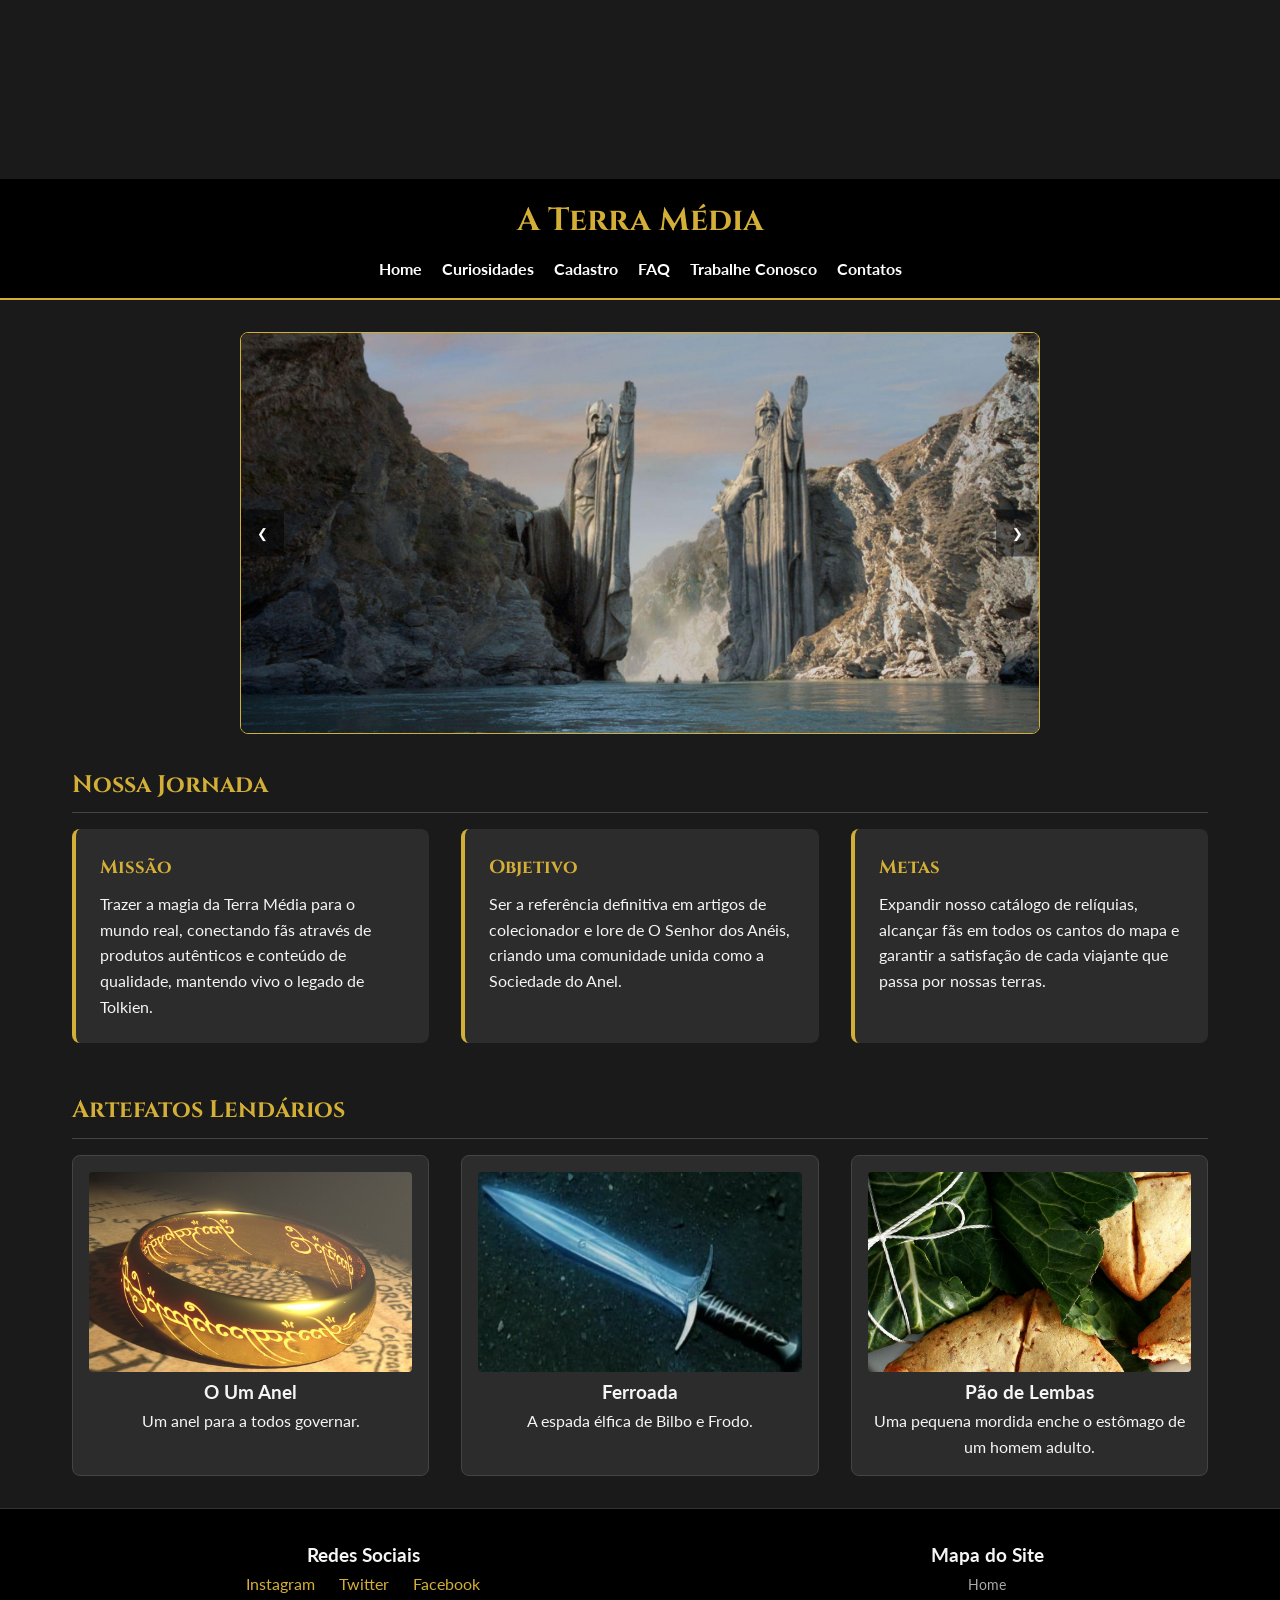
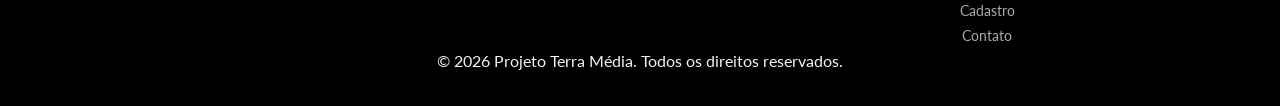
<file: index.html>
<!DOCTYPE html>
<html lang="pt-br">

<head>
    <meta charset="UTF-8">
    <meta name="viewport" content="width=device-width, initial-scale=1.0">
    <title>Senhor dos Anéis - Home</title>
    <link rel="stylesheet" href="css/style.css">
    <!-- Fontes Google -->
    <link href="https://fonts.googleapis.com/css2?family=Cinzel:wght@400;700&family=Lato:wght@400;700&display=swap"
        rel="stylesheet">
</head>

<body>
    <!-- VLIBRAS -->
      <div vw class="enabled">
            <div vw-access-button class="active"></div>
            <div vw-plugin-wrapper>
                    <div class="vw-plugin-top-wrapper"></div>
                </div>
          </div>
      <!-- JS DO VLIBRAS -->
     
    <script src="https://vlibras.gov.br/app/vlibras-plugin.js"></script>
     
    <script>
        new window.VLibras.Widget('https://vlibras.gov.br/app');
    </script>
      <!-- FIM DO VLIBRAS -->
    <header>
        <h1>A Terra Média</h1>
        <nav>
            <ul>
                <li><a href="index.html">Home</a></li>
                <li><a href="curiosidades.html">Curiosidades</a></li>
                <li><a href="cadastro.html">Cadastro</a></li>
                <li><a href="faq.html">FAQ</a></li>
                <li><a href="trabalhe-conosco.html">Trabalhe Conosco</a></li>
                <li><a href="contatos.html">Contatos</a></li>
            </ul>
        </nav>
    </header>

    <main>
        <section class="carousel">
            <div class="carousel-inner">
                <!-- Imagens placeholder (substitua pelos caminhos reais) -->
                <div class="carousel-item"
                    style="background: url(assets/argonath.jpg) center/cover;">
                </div>
                <div class="carousel-item"
                    style="background: url(assets/fellowship.jpg) center/cover;">
                </div>
                <div class="carousel-item"
                    style="background: url(assets/onering.jpg) center/cover;">
                </div>
                <div class="carousel-item"
                    style="background: url(assets/mordor.jpg) center/cover;">
                </div>
                <div class="carousel-item"
                    style="background: url(assets/galadriel.jpg) center/cover;">
                </div>
            </div>
            <button class="carousel-btn prev">&#10094;</button>
            <button class="carousel-btn next">&#10095;</button>
        </section>

        <section id="apresentacao">
            <h2>Nossa Jornada</h2>
            <div class="presentation-grid">
                <div class="presentation-card">
                    <h3>Missão</h3>
                    <p>Trazer a magia da Terra Média para o mundo real, conectando fãs através de produtos autênticos e conteúdo de qualidade, mantendo vivo o legado de Tolkien.</p>
                </div>
                <div class="presentation-card">
                    <h3>Objetivo</h3>
                    <p>Ser a referência definitiva em artigos de colecionador e lore de O Senhor dos Anéis, criando uma comunidade unida como a Sociedade do Anel.</p>
                </div>
                <div class="presentation-card">
                    <h3>Metas</h3>
                    <p>Expandir nosso catálogo de relíquias, alcançar fãs em todos os cantos do mapa e garantir a satisfação de cada viajante que passa por nossas terras.</p>
                </div>
            </div>
        </section>

        <section id="produtos">
            <h2>Artefatos Lendários</h2>
            <div class="products-grid">
                <article class="product-card">
                    <img src="assets/one_ring.jpg" alt="O Um Anel">
                    <h3>O Um Anel</h3>
                    <p>Um anel para a todos governar.</p>
                </article>
                <article class="product-card">
                    <img src="assets/sting.webp" alt="Espada Ferroada">
                    <h3>Ferroada</h3>
                    <p>A espada élfica de Bilbo e Frodo.</p>
                </article>
                <article class="product-card">
                    <img src="assets/lembas.jpg" alt="Pão de Lembas">
                    <h3>Pão de Lembas</h3>
                    <p>Uma pequena mordida enche o estômago de um homem adulto.</p>
                </article>
            </div>
        </section>
    </main>

    <footer>
        <div class="footer-content">
            <div class="social-links">
                <h3>Redes Sociais</h3>
                <a href="https://www.instagram.com/">Instagram</a>
                <a href="https://www.twitter.com/">Twitter</a>
                <a href="https://www.facebook.com/">Facebook</a>
            </div>
            <div class="wiremap">
                <h3>Mapa do Site</h3>
                <ul>
                    <li><a href="index.html">Home</a></li>
                    <li><a href="cadastro.html">Cadastro</a></li>
                    <li><a href="contatos.html">Contato</a></li>
                </ul>
            </div>
        </div>
        <p>&copy; 2026 Projeto Terra Média. Todos os direitos reservados.</p>
    </footer>

    <script src="script/script.js"></script>
</body>

</html>
</file>
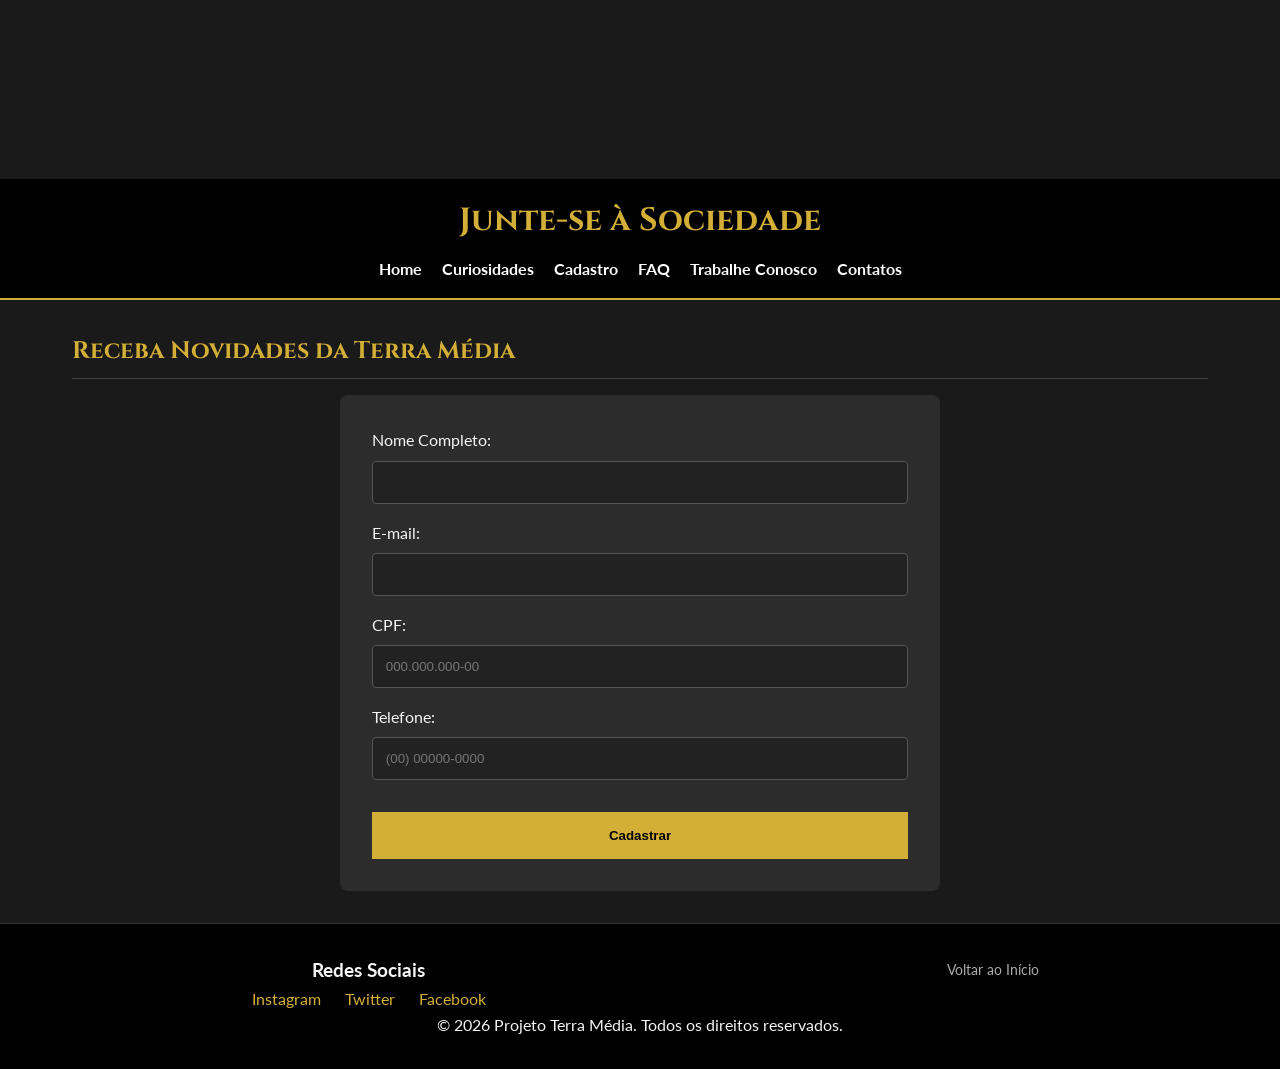
<file: cadastro.html>
<!DOCTYPE html>
<html lang="pt-br">

<head>
    <meta charset="UTF-8">
    <meta name="viewport" content="width=device-width, initial-scale=1.0">
    <title>Senhor dos Anéis - Cadastro</title>
    <link rel="stylesheet" href="css/style.css">
    <link href="https://fonts.googleapis.com/css2?family=Cinzel:wght@400;700&family=Lato:wght@400;700&display=swap"
        rel="stylesheet">
</head>

<body>
    <!-- VLIBRAS -->
      <div vw class="enabled">
            <div vw-access-button class="active"></div>
            <div vw-plugin-wrapper>
                    <div class="vw-plugin-top-wrapper"></div>
                </div>
          </div>
      <!-- JS DO VLIBRAS -->
     
    <script src="https://vlibras.gov.br/app/vlibras-plugin.js"></script>
     
    <script>
        new window.VLibras.Widget('https://vlibras.gov.br/app');
    </script>
      <!-- FIM DO VLIBRAS -->
    <!-- Header igual ao Index -->
    <header>
        <h1>Junte-se à Sociedade</h1>
        <nav>
            <ul>
                <li><a href="index.html">Home</a></li>
                <li><a href="curiosidades.html">Curiosidades</a></li>
                <li><a href="cadastro.html">Cadastro</a></li>
                <li><a href="faq.html">FAQ</a></li>
                <li><a href="trabalhe-conosco.html">Trabalhe Conosco</a></li>
                <li><a href="contatos.html">Contatos</a></li>
            </ul>
        </nav>
    </header>

    <main>
        <h2>Receba Novidades da Terra Média</h2>
        <form id="cadastroForm">
            <div class="form-group">
                <label for="nome">Nome Completo:</label>
                <input type="text" id="nome" name="nome" required>
            </div>

            <div class="form-group">
                <label for="email">E-mail:</label>
                <input type="email" id="email" name="email" required>
            </div>

            <div class="form-group">
                <label for="cpf">CPF:</label>
                <input type="text" id="cpf" name="cpf" placeholder="000.000.000-00" maxlength="14" required>
                <span class="error-msg"></span>
            </div>

            <div class="form-group">
                <label for="telefone">Telefone:</label>
                <input type="tel" id="telefone" name="telefone" placeholder="(00) 00000-0000" maxlength="15" required>
                <span class="error-msg"></span>
            </div>

            <button type="submit">Cadastrar</button>
        </form>
    </main>

    <!-- Footer e VLibras iguais ao Index -->
    <footer>
        <div class="footer-content">
            <div class="social-links">
                <h3>Redes Sociais</h3>
                <a href="https://www.instagram.com/">Instagram</a>
                <a href="https://www.twitter.com/">Twitter</a>
                <a href="https://www.facebook.com/">Facebook</a>
            </div>
            <div class="wiremap">
                <ul>
                    <li><a href="index.html">Voltar ao Início</a></li>
                </ul>
            </div>
        </div>
        <p>&copy; 2026 Projeto Terra Média. Todos os direitos reservados.</p>
    </footer>

    <div vw class="enabled">
        <div vw-access-button class="active"></div>
        <div vw-plugin-wrapper>
            <div class="vw-plugin-top-wrapper"></div>
        </div>
    </div>
    <script src="https://vlibras.gov.br/app/vlibras-plugin.js"></script>
    <script>new window.VLibras().Widget('https://vlibras.gov.br/app');</script>
    <script src="script/script.js"></script>
</body>

</html>
</file>
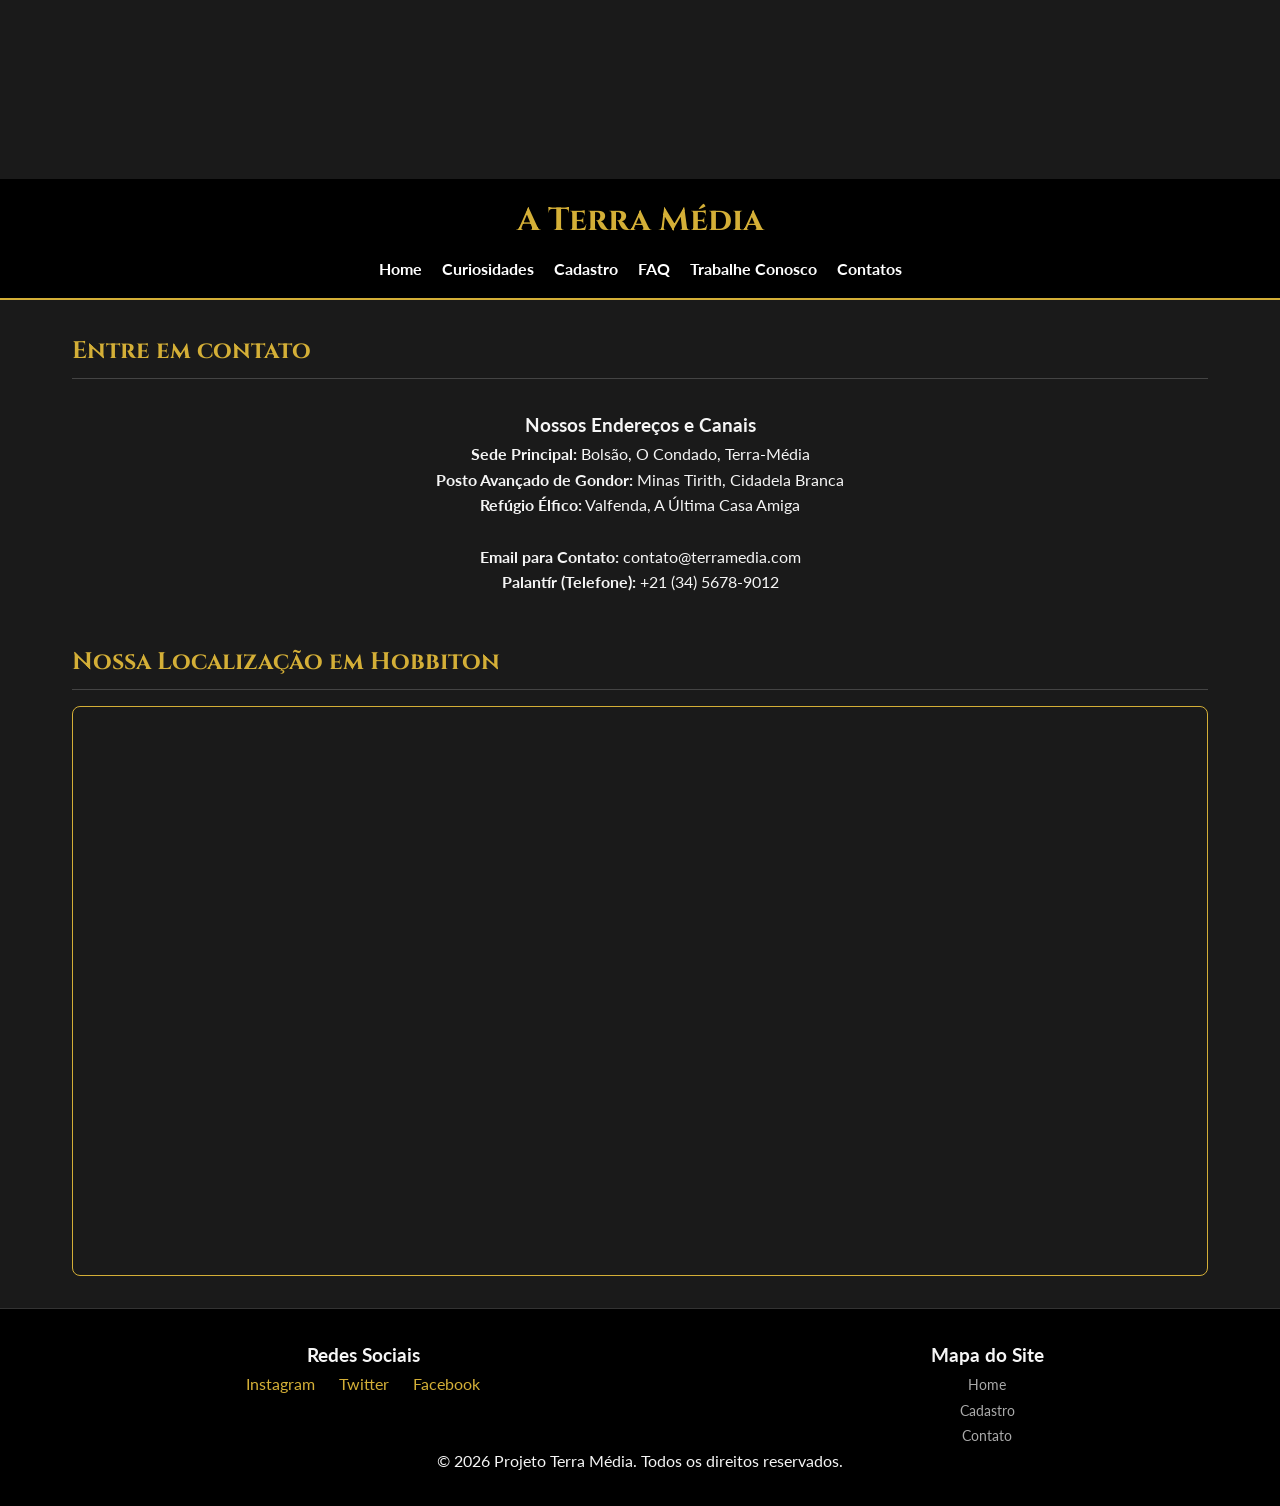
<file: contatos.html>
<!DOCTYPE html>
<html lang="pt-br">

<head>
    <meta charset="UTF-8">
    <meta name="viewport" content="width=device-width, initial-scale=1.0">
    <title>Senhor dos Anéis - Contatos</title>
    <link rel="stylesheet" href="css/style.css">
    <link href="https://fonts.googleapis.com/css2?family=Cinzel:wght@400;700&family=Lato:wght@400;700&display=swap"
        rel="stylesheet">
</head>

<body>
    <!-- VLIBRAS -->
      <div vw class="enabled">
            <div vw-access-button class="active"></div>
            <div vw-plugin-wrapper>
                    <div class="vw-plugin-top-wrapper"></div>
                </div>
          </div>
      <!-- JS DO VLIBRAS -->
     
    <script src="https://vlibras.gov.br/app/vlibras-plugin.js"></script>
     
    <script>
        new window.VLibras.Widget('https://vlibras.gov.br/app');
    </script>
      <!-- FIM DO VLIBRAS -->
    <header>
        <h1>A Terra Média</h1>
        <nav>
            <ul>
                <li><a href="index.html">Home</a></li>
                <li><a href="curiosidades.html">Curiosidades</a></li>
                <li><a href="cadastro.html">Cadastro</a></li>
                <li><a href="faq.html">FAQ</a></li>
                <li><a href="trabalhe-conosco.html">Trabalhe Conosco</a></li>
                <li><a href="contatos.html">Contatos</a></li>
            </ul>
        </nav>
    </header>

    <main>
        <h2>Entre em contato</h2>
        <div style="text-align: center; margin: 2rem 0;">
            <h3>Nossos Endereços e Canais</h3>
            <p><strong>Sede Principal:</strong> Bolsão, O Condado, Terra-Média</p>
            <p><strong>Posto Avançado de Gondor:</strong> Minas Tirith, Cidadela Branca</p>
            <p><strong>Refúgio Élfico:</strong> Valfenda, A Última Casa Amiga</p>
            <br>
            <p><strong>Email para Contato:</strong> contato@terramedia.com</p>
            <p><strong>Palantír (Telefone):</strong> +21 (34) 5678-9012</p>
        </div>

        <section class="map-container">
            <h2>Nossa Localização em Hobbiton</h2>
            <div class="map-responsive">

                <iframe class="embed-map-frame" frameborder="0" scrolling="no" marginheight="0" marginwidth="0"
                    src="https://maps.google.com/maps?width=600&height=400&hl=en&q=4MHM%2B55%20Matamata%2C%20Nouvelle-Z%C3%A9lande&t=&z=14&ie=UTF8&iwloc=B&output=embed"></iframe>
            </div>
        </section>
    </main>

    <footer>
        <div class="footer-content">
            <div class="social-links">
                <h3>Redes Sociais</h3>
                <a href="https://www.instagram.com/">Instagram</a>
                <a href="https://www.twitter.com/">Twitter</a>
                <a href="https://www.facebook.com/">Facebook</a>
            </div>
            <div class="wiremap">
                <h3>Mapa do Site</h3>
                <ul>
                    <li><a href="index.html">Home</a></li>
                    <li><a href="cadastro.html">Cadastro</a></li>
                    <li><a href="contatos.html">Contato</a></li>
                </ul>
            </div>
        </div>
        <p>&copy; 2026 Projeto Terra Média. Todos os direitos reservados.</p>
    </footer>

    <script src="script/script.js"></script>
</body>

</html>
</file>
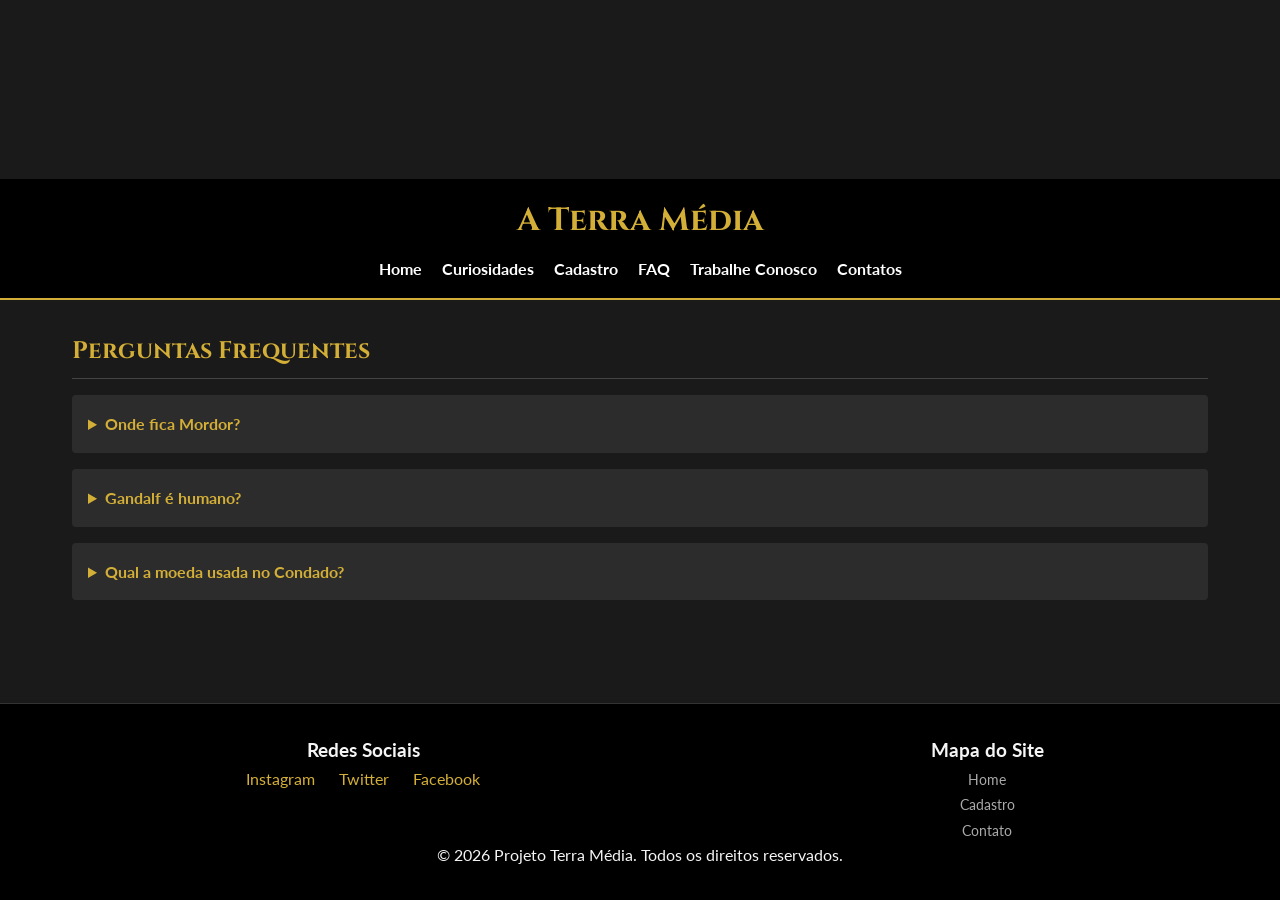
<file: faq.html>
<!DOCTYPE html>
<html lang="pt-br">

<head>
    <meta charset="UTF-8">
    <meta name="viewport" content="width=device-width, initial-scale=1.0">
    <title>Senhor dos Anéis - FAQ</title>
    <link rel="stylesheet" href="css/style.css">
    <link href="https://fonts.googleapis.com/css2?family=Cinzel:wght@400;700&family=Lato:wght@400;700&display=swap"
        rel="stylesheet">
</head>

<body>
    <!-- VLIBRAS -->
      <div vw class="enabled">
            <div vw-access-button class="active"></div>
            <div vw-plugin-wrapper>
                    <div class="vw-plugin-top-wrapper"></div>
                </div>
          </div>
      <!-- JS DO VLIBRAS -->
     
    <script src="https://vlibras.gov.br/app/vlibras-plugin.js"></script>
     
    <script>
        new window.VLibras.Widget('https://vlibras.gov.br/app');
    </script>
      <!-- FIM DO VLIBRAS -->
    <header>
        <h1>A Terra Média</h1>
        <nav>
            <ul>
                <li><a href="index.html">Home</a></li>
                <li><a href="curiosidades.html">Curiosidades</a></li>
                <li><a href="cadastro.html">Cadastro</a></li>
                <li><a href="faq.html">FAQ</a></li>
                <li><a href="trabalhe-conosco.html">Trabalhe Conosco</a></li>
                <li><a href="contatos.html">Contatos</a></li>
            </ul>
        </nav>
    </header>

    <main>
        <h2>Perguntas Frequentes</h2>

        <details>
            <summary>Onde fica Mordor?</summary>
            <p>Mordor situa-se a sudeste da Terra Média, cercada pelas cadeias de montanhas Ered Lithui e Ephel Dúath.
            </p>
        </details>

        <details>
            <summary>Gandalf é humano?</summary>
            <p>Não, Gandalf é um Maia, um espírito angelical enviado à Terra Média para combater Sauron.</p>
        </details>

        <details>
            <summary>Qual a moeda usada no Condado?</summary>
            <p>Geralmente utiliza-se o sistema de troca ou moedas de prata e cobre cunhadas localmente.</p>
        </details>
    </main>

    <footer>
        <div class="footer-content">
            <div class="social-links">
                <h3>Redes Sociais</h3>
                <a href="https://www.instagram.com/">Instagram</a>
                <a href="https://www.twitter.com/">Twitter</a>
                <a href="https://www.facebook.com/">Facebook</a>
            </div>
            <div class="wiremap">
                <h3>Mapa do Site</h3>
                <ul>
                    <li><a href="index.html">Home</a></li>
                    <li><a href="cadastro.html">Cadastro</a></li>
                    <li><a href="contatos.html">Contato</a></li>
                </ul>
            </div>
        </div>
        <p>&copy; 2026 Projeto Terra Média. Todos os direitos reservados.</p>
    </footer>

    <script src="script/script.js"></script>
</body>

</html>
</file>
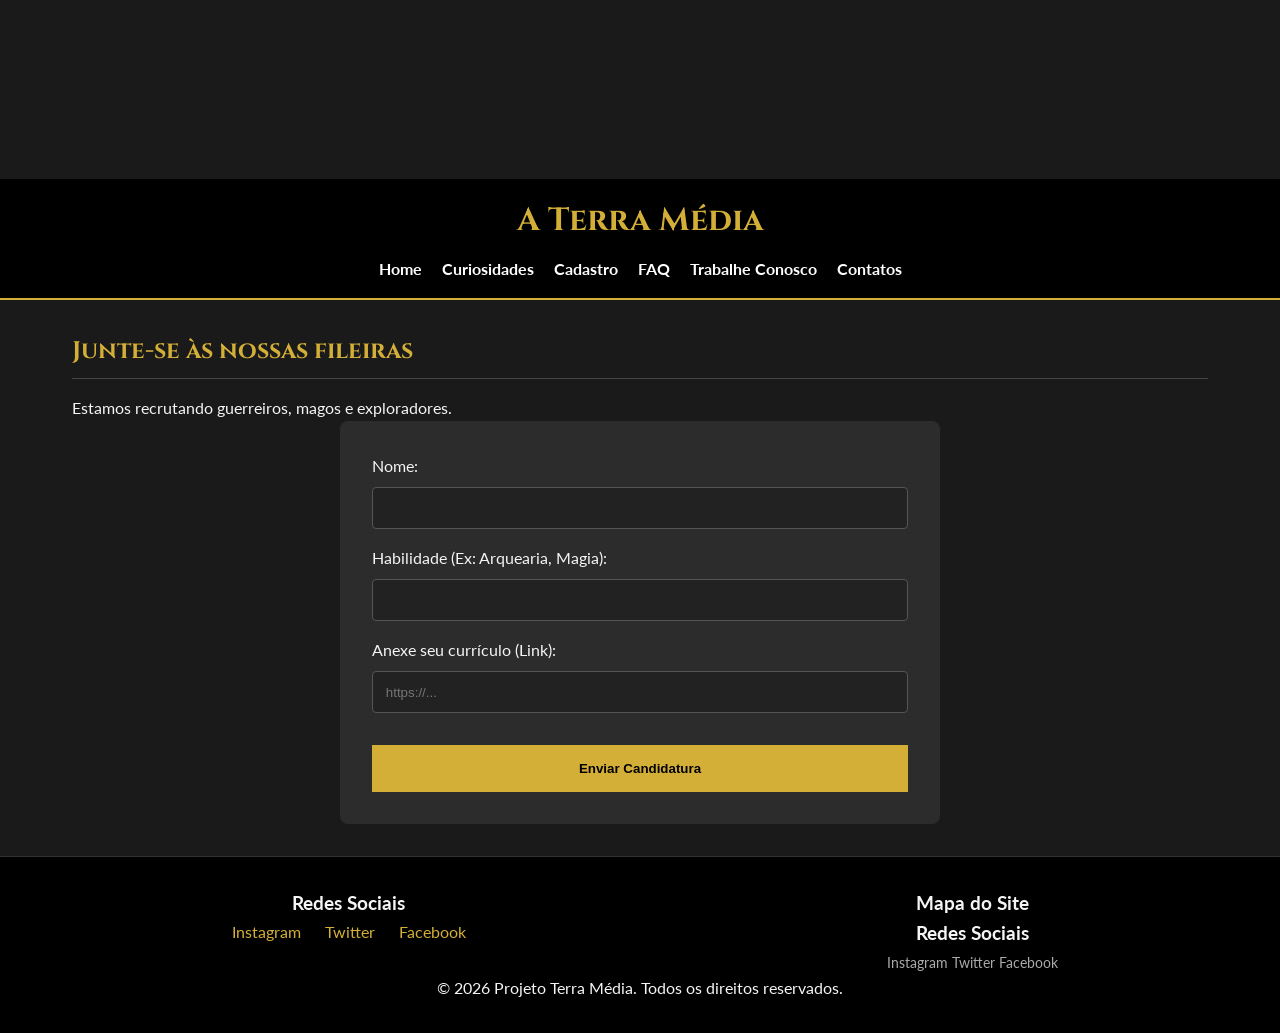
<file: trabalhe-conosco.html>
<!DOCTYPE html>
<html lang="pt-br">

<head>
    <meta charset="UTF-8">
    <meta name="viewport" content="width=device-width, initial-scale=1.0">
    <title>Senhor dos Anéis - Trabalhe Conosco</title>
    <link rel="stylesheet" href="css/style.css">
    <link href="https://fonts.googleapis.com/css2?family=Cinzel:wght@400;700&family=Lato:wght@400;700&display=swap"
        rel="stylesheet">
</head>

<body>
    <!-- VLIBRAS -->
      <div vw class="enabled">
            <div vw-access-button class="active"></div>
            <div vw-plugin-wrapper>
                    <div class="vw-plugin-top-wrapper"></div>
                </div>
          </div>
      <!-- JS DO VLIBRAS -->
     
    <script src="https://vlibras.gov.br/app/vlibras-plugin.js"></script>
     
    <script>
        new window.VLibras.Widget('https://vlibras.gov.br/app');
    </script>
      <!-- FIM DO VLIBRAS -->
    <header>
        <h1>A Terra Média</h1>
        <nav>
            <ul>
                <li><a href="index.html">Home</a></li>
                <li><a href="curiosidades.html">Curiosidades</a></li>
                <li><a href="cadastro.html">Cadastro</a></li>
                <li><a href="faq.html">FAQ</a></li>
                <li><a href="trabalhe-conosco.html">Trabalhe Conosco</a></li>
                <li><a href="contatos.html">Contatos</a></li>
            </ul>
        </nav>
    </header>

    <main>
        <h2>Junte-se às nossas fileiras</h2>
        <p>Estamos recrutando guerreiros, magos e exploradores.</p>

        <form>
            <div class="form-group">
                <label>Nome:</label>
                <input type="text" required>
            </div>
            <div class="form-group">
                <label>Habilidade (Ex: Arquearia, Magia):</label>
                <input type="text" required>
            </div>
            <div class="form-group">
                <label>Anexe seu currículo (Link):</label>
                <input type="url" placeholder="https://...">
            </div>
            <button type="submit">Enviar Candidatura</button>
        </form>
    </main>

    <footer>
        <div class="footer-content">
            <div class="social-links">
                <h3>Redes Sociais</h3>
                <a href="#">Instagram</a>
                <a href="#">Twitter</a>
                <a href="#">Facebook</a>
            </div>
            <div class="wiremap">
                <h3>Mapa do Site</h3>
                <ul>
                    <h3>Redes Sociais</h3>
                    <a href="https://www.instagram.com/">Instagram</a>
                    <a href="https://www.twitter.com/">Twitter</a>
                    <a href="https://www.facebook.com/">Facebook</a>
                </ul>
            </div>
        </div>
        <p>&copy; 2026 Projeto Terra Média. Todos os direitos reservados.</p>
    </footer>

    <script src="script/script.js"></script>
</body>

</html>
</file>
<file: css/style.css>
/* css/style.css */
:root {
    --primary-color: #d4af37; /* Dourado do Anel */
    --bg-color: #1a1a1a;
    --text-color: #f5f5f5;
    --secondary-bg: #2c2c2c;
    --font-main: 'Cinzel', serif; /* Fonte estilo fantasia (importar no HTML) */
    --font-body: 'Lato', sans-serif;
}

* { margin: 0; padding: 0; box-sizing: border-box; }

body {
    background-color: var(--bg-color);
    color: var(--text-color);
    font-family: var(--font-body);
    line-height: 1.6;
    display: flex;
    flex-direction: column;
    min-height: 100vh;
}

/* Header & Nav */
header {
    background-color: #000;
    border-bottom: 2px solid var(--primary-color);
    padding: 1rem;
    text-align: center;
}

header h1 { font-family: var(--font-main); color: var(--primary-color); }

nav ul {
    list-style: none;
    display: flex;
    justify-content: center;
    gap: 20px;
    margin-top: 10px;
    flex-wrap: wrap;
}

nav a {
    color: #fff;
    text-decoration: none;
    font-weight: bold;
    transition: color 0.3s;
}

nav a:hover { color: var(--primary-color); }

/* Main Content */
main { flex: 1; padding: 2rem; max-width: 1200px; margin: 0 auto; width: 100%; }

h2 { color: var(--primary-color); font-family: var(--font-main); margin-bottom: 1rem; border-bottom: 1px solid #444; padding-bottom: 0.5rem; }

/* Footer */
footer {
    background-color: #000;
    padding: 2rem;
    text-align: center;
    border-top: 1px solid #333;
    margin-top: auto;
}

.footer-content {
    display: flex;
    justify-content: space-around;
    flex-wrap: wrap;
    gap: 2rem;
}

.social-links a { color: var(--primary-color); margin: 0 10px; text-decoration: none; }
.wiremap ul { list-style: none; }
.wiremap a { color: #aaa; text-decoration: none; font-size: 0.9rem; }

/* Componentes Específicos */

/* Carrossel (Index) */
.carousel { position: relative; max-width: 800px; margin: 0 auto 2rem; overflow: hidden; border-radius: 8px; border: 1px solid var(--primary-color); }
.carousel-inner { display: flex; transition: transform 0.5s ease; }
.carousel-item { min-width: 100%; height: 400px; background-color: #333; display: flex; align-items: center; justify-content: center; font-size: 2rem; color: #555; }
.carousel-btn { position: absolute; top: 50%; transform: translateY(-50%); background: rgba(0,0,0,0.5); color: #fff; border: none; padding: 1rem; cursor: pointer; }
.prev { left: 0; } .next { right: 0; }

/* Produtos (Index) */
.products-grid { display: grid; grid-template-columns: repeat(auto-fit, minmax(250px, 1fr)); gap: 2rem; }
.product-card { background: var(--secondary-bg); padding: 1rem; border-radius: 8px; text-align: center; border: 1px solid #444; }
.product-card img {
    width: 100%;
    height: 200px; /* Altura fixa para as imagens. Você pode ajustar este valor. */
    object-fit: cover; /* Faz a imagem cobrir o espaço, cortando se necessário, mas sem distorcer. */
    border-radius: 4px;
}

/* Apresentação (Index) */
.presentation-grid { display: grid; grid-template-columns: repeat(auto-fit, minmax(250px, 1fr)); gap: 2rem; margin-bottom: 3rem; }
.presentation-card { background: var(--secondary-bg); padding: 1.5rem; border-radius: 8px; border-left: 4px solid var(--primary-color); }
.presentation-card h3 { color: var(--primary-color); margin-bottom: 0.5rem; font-family: var(--font-main); }

/* Formulário (Cadastro/Contato) */
form { max-width: 600px; margin: 0 auto; background: var(--secondary-bg); padding: 2rem; border-radius: 8px; }
.form-group { margin-bottom: 1rem; }
label { display: block; margin-bottom: 0.5rem; }
input, textarea { width: 100%; padding: 0.8rem; border-radius: 4px; border: 1px solid #555; background: #222; color: #fff; }
button[type="submit"] { background: var(--primary-color); color: #000; padding: 1rem 2rem; border: none; font-weight: bold; cursor: pointer; width: 100%; margin-top: 1rem; }
button[type="submit"]:hover { background: #b5952f; }
.error-msg { color: #ff6b6b; font-size: 0.85rem; margin-top: 5px; display: none; }

/* FAQ */
details { background: var(--secondary-bg); margin-bottom: 1rem; padding: 1rem; border-radius: 4px; }
summary { cursor: pointer; font-weight: bold; color: var(--primary-color); }

/* Mapa (Contatos) */
.map-container {
    margin-top: 3rem;
}

.map-responsive {
    overflow: hidden;
    padding-bottom: 50%; /* Proporção 2:1 */
    position: relative;
    height: 0;
    border: 1px solid var(--primary-color);
    border-radius: 8px;
}

.map-responsive iframe {
    left: 0;
    top: 0;
    height: 100%;
    width: 100%;
    position: absolute;
    border: 0;
}
</file>
